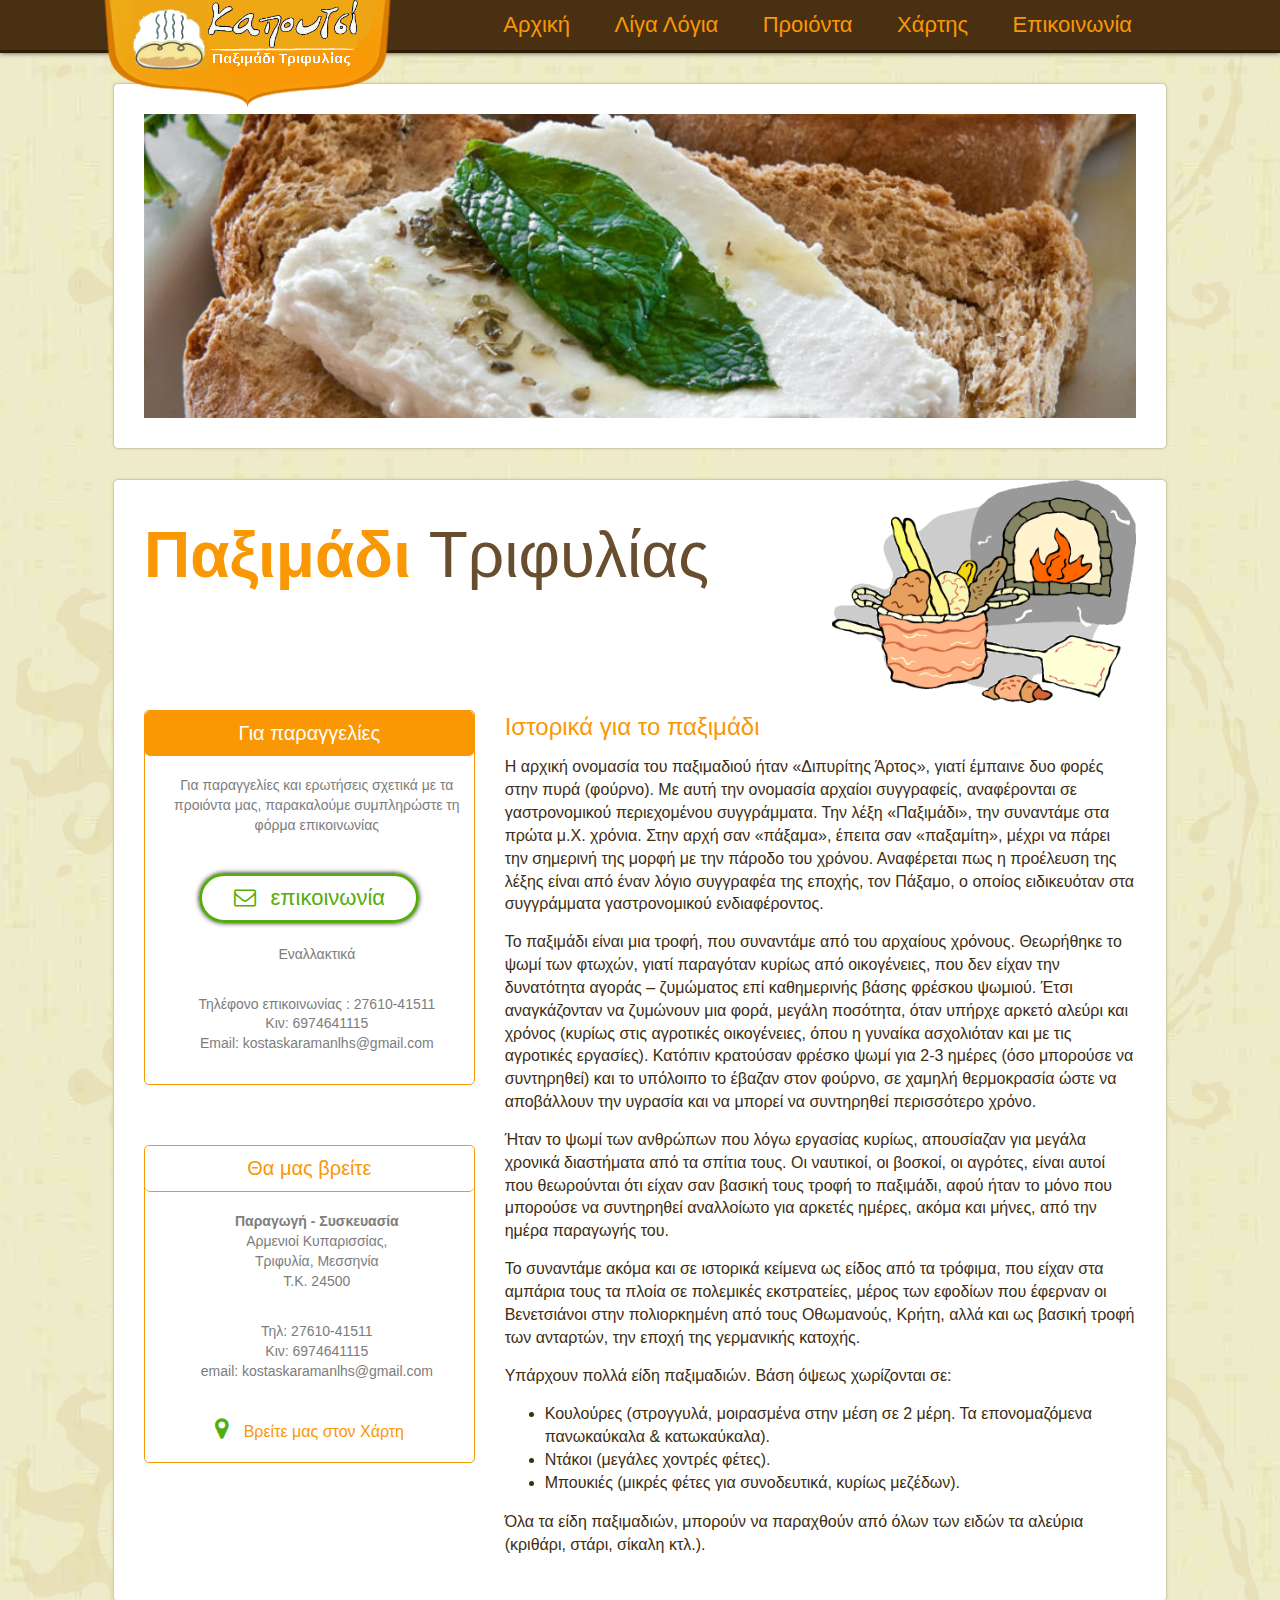
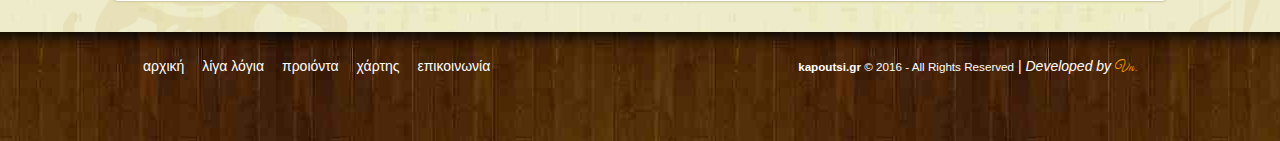
<file: public_html/index.html>
<!DOCTYPE html>
<html>
    <head>
        <title>Παξιμάδια Τριφυλίας – Καπουτσί</title>
        <meta charset="UTF-8">
        <meta http-equiv="X-UA-Compatible" content="IE=edge">
        <meta name="viewport" content="width=device-width, initial-scale=1.0">
        <link rel="stylesheet" type="text/css" href="css/style.css"/>
        <!--html5shivs--> 
    </head>
    <body>
        <header class="main-header" role="banner">
            <div class="container">
                <div class="banner">
                    <h1>Παξιμάδια Τριφυλίας – Καπουτσί</h1>
                    <a href="index.html" title="Παξιμάδια Τριφυλίας – Καπουτσί" rel="home"><img src="images/logo.png"></a>
                    <button class="menu-btn" type="button">
                        <span class="line"></span>
                    </button>
                </div>
                <nav class="main-navigation" role="navigation">
                    <h4>main navigation</h4>
                    <ul class="header-list">
                        <li class="active"><a href="index.html" title="home-page">αρχική</a></li>
                        <li><a href="about.html" title="about">λίγα λόγια</a></li>
                        <li><a href="products.html" title="products">προιόντα</a></li>
                        <li><a href="map.html" title="map">χάρτης</a></li>
                        <li><a href="contact.html" title="contact">επικοινωνία</a></li>
                    </ul>
                </nav>
            </div>
        </header>
        <div class="container">
            <section class="slider">
                <ul>
                    <li class="current"><img src="images/header/slider-image-1.jpg"></li>
                    <li><img src="images/header/slider-image-2.jpg"></li>
                    <li><img src="images/header/slider-image-3.jpg"></li>
                    <li><img src="images/header/slider-image-4.jpg"></li>
                </ul>
                
            </section>
        </div>
        <div class="container">
                <section class="main-content">
                    <header class="content-header">
                        <div class="content-title">
                            <span>Παξιμάδι </span>
                            <span>Τριφυλίας</span>
                        </div>
                        <img class="content-img" src="images/bread.png">
                    </header>
                    <div class="container">
                        <div class="wrap">
                            <div class="content">
                                <article>
                                    <h2>Ιστορικά για το παξιμάδι</h2>
                                    <p>Η αρχική ονομασία του παξιμαδιού ήταν «Διπυρίτης Άρτος», γιατί έμπαινε δυο φορές στην πυρά (φούρνο). Με αυτή την ονομασία αρχαίοι συγγραφείς, αναφέρονται σε γαστρονομικού περιεχομένου συγγράμματα.
                                        Την λέξη «Παξιμάδι», την συναντάμε στα πρώτα μ.Χ. χρόνια. Στην αρχή σαν «πάξαμα», έπειτα σαν «παξαμίτη», μέχρι να πάρει την σημερινή της μορφή με την πάροδο του χρόνου. Αναφέρεται πως η προέλευση της λέξης είναι από έναν λόγιο συγγραφέα της εποχής, τον Πάξαμο, ο οποίος ειδικευόταν στα συγγράμματα γαστρονομικού ενδιαφέροντος. </p>
                                    <p>Το παξιμάδι είναι μια τροφή, που συναντάμε από του αρχαίους χρόνους. Θεωρήθηκε το ψωμί των φτωχών, γιατί παραγόταν κυρίως από οικογένειες, που δεν είχαν την δυνατότητα αγοράς – ζυμώματος επί καθημερινής βάσης φρέσκου ψωμιού. Έτσι αναγκάζονταν να ζυμώνουν μια φορά, μεγάλη ποσότητα, όταν υπήρχε αρκετό αλεύρι και χρόνος (κυρίως στις αγροτικές οικογένειες, όπου η γυναίκα ασχολιόταν και με τις αγροτικές εργασίες). Κατόπιν κρατούσαν φρέσκο ψωμί για 2-3 ημέρες (όσο μπορούσε να συντηρηθεί) και το υπόλοιπο το έβαζαν στον φούρνο, σε χαμηλή θερμοκρασία ώστε να αποβάλλουν την υγρασία και να μπορεί να συντηρηθεί περισσότερο χρόνο.</p>
                                    <p>Ήταν το ψωμί των ανθρώπων που λόγω εργασίας κυρίως, απουσίαζαν για μεγάλα χρονικά διαστήματα από τα σπίτια τους. Οι ναυτικοί, οι βοσκοί, οι αγρότες, είναι αυτοί που θεωρούνται ότι είχαν σαν βασική τους τροφή το παξιμάδι, αφού ήταν το μόνο που μπορούσε να συντηρηθεί αναλλοίωτο για αρκετές ημέρες, ακόμα και μήνες, από την ημέρα παραγωγής του. </p>
                                    <p>Το συναντάμε ακόμα και σε ιστορικά κείμενα ως είδος από τα τρόφιμα, που είχαν στα αμπάρια τους τα πλοία σε πολεμικές εκστρατείες, μέρος των εφοδίων που έφερναν οι Βενετσιάνοι στην πολιορκημένη από τους Οθωμανούς, Κρήτη, αλλά και ως βασική τροφή των ανταρτών, την εποχή της γερμανικής κατοχής. </p>
                                    <p>Υπάρχουν πολλά είδη παξιμαδιών. Βάση όψεως χωρίζονται σε: </p>
                                    <ul class="frontlist">
                                        <li>Κουλούρες (στρογγυλά, μοιρασμένα στην μέση σε 2 μέρη. Τα επονομαζόμενα πανωκαύκαλα & κατωκαύκαλα).</li>
                                        <li>Ντάκοι (μεγάλες χοντρές φέτες). </li>
                                        <li>Μπουκιές (μικρές φέτες για συνοδευτικά, κυρίως μεζέδων). </li>
                                    </ul>
                                    <p>Όλα τα είδη παξιμαδιών, μπορούν να παραχθούν από όλων των ειδών τα αλεύρια (κριθάρι, στάρι, σίκαλη κτλ.).</p>
                                </article>
                            </div>
                            <aside class="sideber">
                                <div class="side-info fbox">
                                    <h2>Για παραγγελίες</h2>			
                                    <div class="textwidget">
                                        <p>Για παραγγελίες και ερωτήσεις σχετικά με τα προιόντα μας, παρακαλούμε συμπληρώστε τη φόρμα επικοινωνίας</p>
                                        <a class="con-but" href="contact.html"><span><i class="fa fa-envelope-o" aria-hidden="true"></i></span>επικοινωνία</a>
                                        <p>Εναλλακτικά</p>
                                        <p> Τηλέφονο επικοινωνίας : 27610-41511<br>
                                        Κιν: 6974641115<br>
                                        Email: kostaskaramanlhs@gmail.com</p>
                                    </div>
                                </div>
                                <div class="side-info white">
                                    <h2 class="find-us">Θα μας βρείτε</h2>			
                                    <div class="textwidget">
                                        <p><b>Παραγωγή - Συσκευασία</b><br>
                                            Αρμενιοί Κυπαρισσίας,<br> 
                                            Τριφυλία, Μεσσηνία<br>
                                            Τ.Κ. 24500</p>
                                        <p>Τηλ: 27610-41511<br>
                                        Κιν: 6974641115<br>
                                        email: kostaskaramanlhs@gmail.com</p>
                                        <a class="mapping" href="map.html" title="map info"><span><i class="fa fa-map-marker" aria-hidden="true"></i></span>Βρείτε μας στον Χάρτη</a>
                                    </div>
                                </div>
                            </aside> 
                        </div>
                    </div>
                </section>
        </div>
        <footer class="footer">
            <div class="container">
                <div class="footer-inner">
                    <div class="footer-navigation" role="navigation">
                        <ul>
                            <li class="active"><a href="index.html" title="home-page">αρχική</a></li>
                            <li><a href="about.html" title="about">λίγα λόγια</a></li>
                            <li><a href="products.html" title="products">προιόντα</a></li>
                            <li><a href="map.html" title="map">χάρτης</a></li>
                            <li><a href="contact.html" title="contact">επικοινωνία</a></li>
                        </ul>          
                    </div>
                    <div class="copyrights" role="contentinfo">
                        <small><b>kapoutsi.gr</b> © 2016 - All Rights Reserved</small> | <i>Developed by</i> <a href="#" target="_blank" title="developer"><span>Vn.</span></a>
                    </div>
                </div>
            </div>
        </footer>
    <script src="https://ajax.googleapis.com/ajax/libs/jquery/1.12.4/jquery.min.js"></script>
    <script>window.jQuery || document.write('<script src="bower_components/jquery/dist/jquery.js"><\/script>');</script>
    <script src="js/main.min.js"></script>
    </body>
</html>
</file>
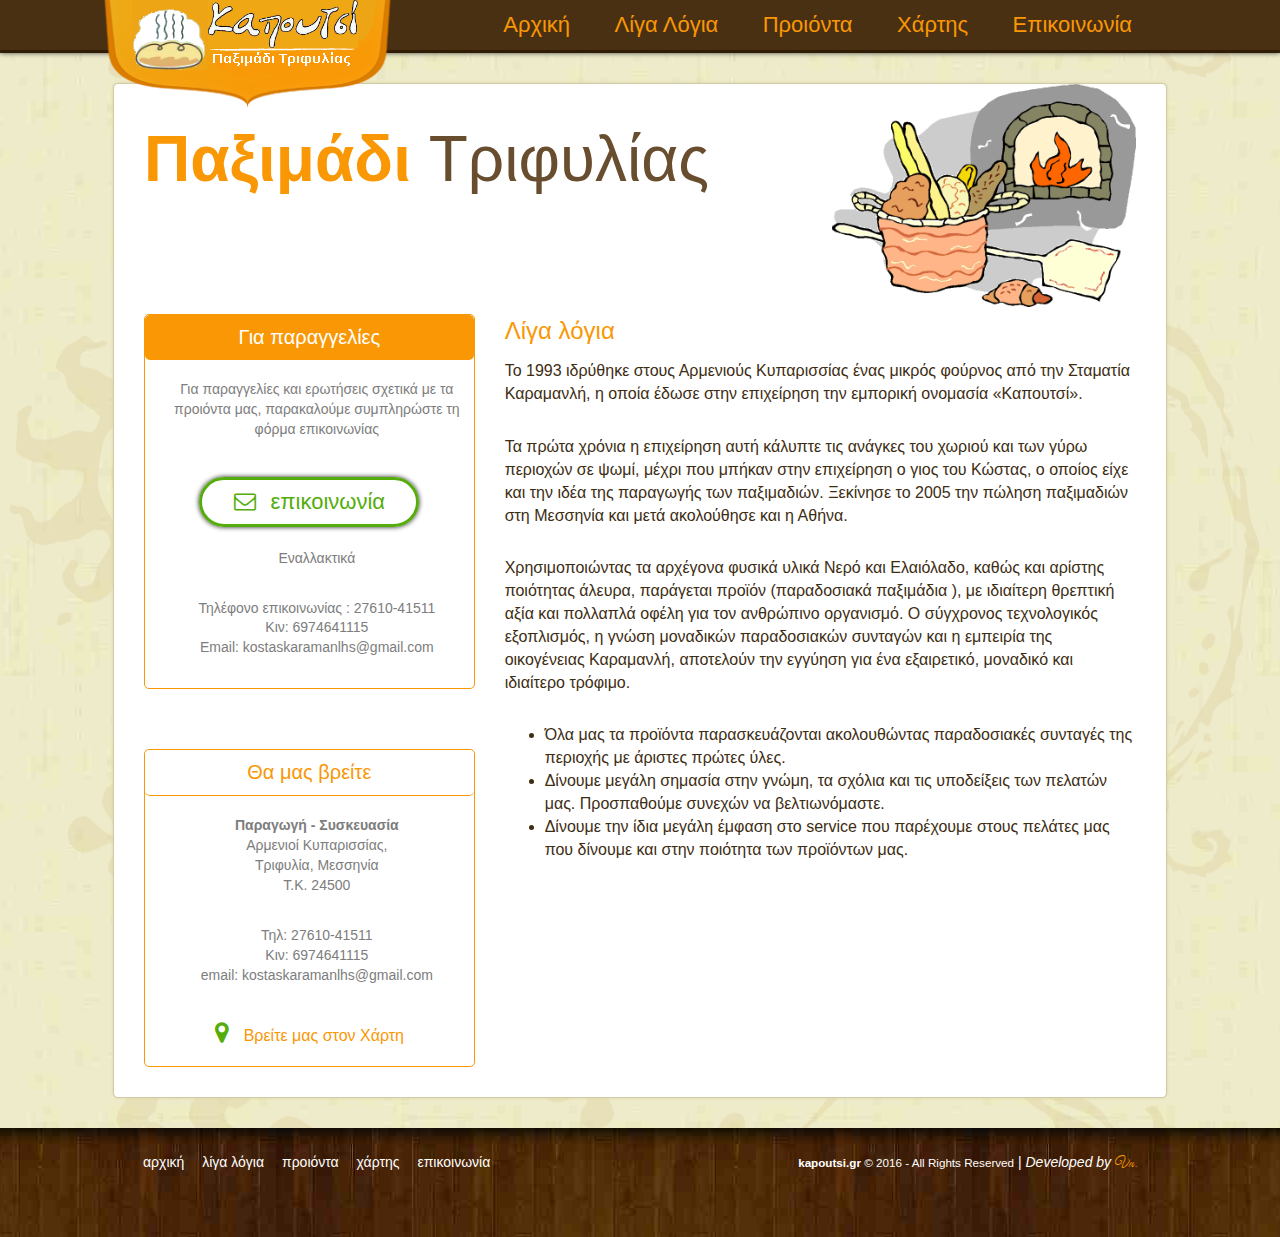
<file: public_html/about.html>
<!DOCTYPE html>
<html>
    <head>
        <title>Λίγα λόγια | Παξιμάδια Τριφυλίας – Καπουτσί</title>
        <meta charset="UTF-8">
        <meta http-equiv="X-UA-Compatible" content="IE=edge">
        <meta name="viewport" content="width=device-width, initial-scale=1.0">
        <link rel="stylesheet" type="text/css" href="css/style.css"/>
        <!--html5shivs--> 
    </head>
    <body>
        <header class="main-header" role="banner">
            <div class="container">
                <div class="banner">
                    <h1>Παξιμάδια Τριφυλίας – Καπουτσί</h1>
                    <a href="index.html" title="Παξιμάδια Τριφυλίας – Καπουτσί" rel="home"><img src="images/logo.png"></a>
                    <button class="menu-btn" type="button">
                        <span class="line"></span>
                    </button>
                </div>
                <nav class="main-navigation" role="navigation">
                    <h4>main navigation</h4>
                    <ul class="header-list">
                        <li class="active"><a href="index.html" title="home-page">αρχική</a></li>
                        <li><a href="about.html" title="about">λίγα λόγια</a></li>
                        <li><a href="products.html" title="products">προιόντα</a></li>
                        <li><a href="map.html" title="map">χάρτης</a></li>
                        <li><a href="contact.html" title="contact">επικοινωνία</a></li>
                    </ul>
                </nav>
            </div>
        </header>
        
        <div class="container">
                <section class="main-content">
                    <header class="content-header">
                        <div class="content-title">
                            <span>Παξιμάδι </span>
                            <span>Τριφυλίας</span>
                        </div>
                        <img class="content-img" src="images/bread.png">
                    </header>
                    <div class="container">
                        <div class="wrap">
                            <div class="content">
                                <article class="about">
                                    <h2>Λίγα λόγια</h2>
                                    <p>Το 1993 ιδρύθηκε στους Αρμενιούς Κυπαρισσίας ένας μικρός φούρνος από την Σταματία Καραμανλή, η οποία έδωσε στην επιχείρηση την εμπορική ονομασία «Καπουτσί».</p>
                                    <p>Τα πρώτα χρόνια η επιχείρηση αυτή κάλυπτε τις ανάγκες του χωριού και των γύρω περιοχών σε ψωμί, μέχρι που μπήκαν στην επιχείρηση ο γιος του Κώστας, ο οποίος είχε και την ιδέα της παραγωγής των παξιμαδιών. Ξεκίνησε το 2005 την πώληση παξιμαδιών στη Μεσσηνία και μετά ακολούθησε και η Αθήνα.</p>
                                    <p>Χρησιμοποιώντας τα αρχέγονα φυσικά υλικά Νερό και Ελαιόλαδο, καθώς και αρίστης ποιότητας άλευρα, παράγεται προϊόν (παραδοσιακά παξιμάδια ), με ιδιαίτερη θρεπτική αξία και πολλαπλά οφέλη για τον ανθρώπινο οργανισμό. Ο σύγχρονος τεχνολογικός εξοπλισμός, η γνώση μοναδικών παραδοσιακών συνταγών και η εμπειρία της οικογένειας Καραμανλή, αποτελούν την εγγύηση για ένα εξαιρετικό, μοναδικό και ιδιαίτερο τρόφιμο.</p>
                                    <ul class="frontlist">
                                        <li>Όλα μας τα προϊόντα παρασκευάζονται ακολουθώντας παραδοσιακές συνταγές της περιοχής με άριστες πρώτες ύλες.</li>
                                        <li>Δίνουμε μεγάλη σημασία στην γνώμη, τα σχόλια και τις υποδείξεις των πελατών μας. Προσπαθούμε συνεχών να βελτιωνόμαστε.</li>
                                        <li>Δίνουμε την ίδια μεγάλη έμφαση στο service που παρέχουμε στους πελάτες μας που δίνουμε και στην ποιότητα των προϊόντων μας.</li>
                                    </ul>
                                </article>
                            </div>
                            <aside class="sideber">
                                <div class="side-info fbox">
                                    <h2>Για παραγγελίες</h2>			
                                    <div class="textwidget">
                                        <p>Για παραγγελίες και ερωτήσεις σχετικά με τα προιόντα μας, παρακαλούμε συμπληρώστε τη φόρμα επικοινωνίας</p>
                                        <a class="con-but" href="contact.html"><span><i class="fa fa-envelope-o" aria-hidden="true"></i></span>επικοινωνία</a>
                                        <p>Εναλλακτικά</p>
                                        <p> Τηλέφονο επικοινωνίας : 27610-41511<br>
                                        Κιν: 6974641115<br>
                                        Email: kostaskaramanlhs@gmail.com</p>
                                    </div>
                                </div>
                                <div class="side-info white">
                                    <h2 class="find-us">Θα μας βρείτε</h2>			
                                    <div class="textwidget">
                                        <p><b>Παραγωγή - Συσκευασία</b><br>
                                            Αρμενιοί Κυπαρισσίας,<br> 
                                            Τριφυλία, Μεσσηνία<br>
                                            Τ.Κ. 24500</p>
                                        <p>Τηλ: 27610-41511<br>
                                        Κιν: 6974641115<br>
                                        email: kostaskaramanlhs@gmail.com</p>
                                        <a class="mapping" href="map.html" title="map info"><span><i class="fa fa-map-marker" aria-hidden="true"></i></span>Βρείτε μας στον Χάρτη</a>
                                    </div>
                                </div>
                            </aside> 
                        </div>
                    </div>
                </section>
        </div>
        <footer class="footer">
            <div class="container">
                <div class="footer-inner">
                    <div class="footer-navigation" role="navigation">
                        <ul>
                            <li class="active"><a href="index.html" title="home-page">αρχική</a></li>
                            <li><a href="about.html" title="about">λίγα λόγια</a></li>
                            <li><a href="products.html" title="products">προιόντα</a></li>
                            <li><a href="map.html" title="map">χάρτης</a></li>
                            <li><a href="contact.html" title="contact">επικοινωνία</a></li>
                        </ul>          
                    </div>
                    <div class="copyrights" role="contentinfo">
                        <small><b>kapoutsi.gr</b> © 2016 - All Rights Reserved</small> | <i>Developed by</i> <a href="#" target="_blank" title="developer"><span>Vn.</span></a>
                    </div>
                </div>
            </div>
        </footer>
    <script src="https://ajax.googleapis.com/ajax/libs/jquery/1.12.4/jquery.min.js"></script>
    <script>window.jQuery || document.write('<script src="bower_components/jquery/dist/jquery.js"><\/script>');</script>
    <script src="js/main.min.js"></script>
    </body>
</html>
</file>
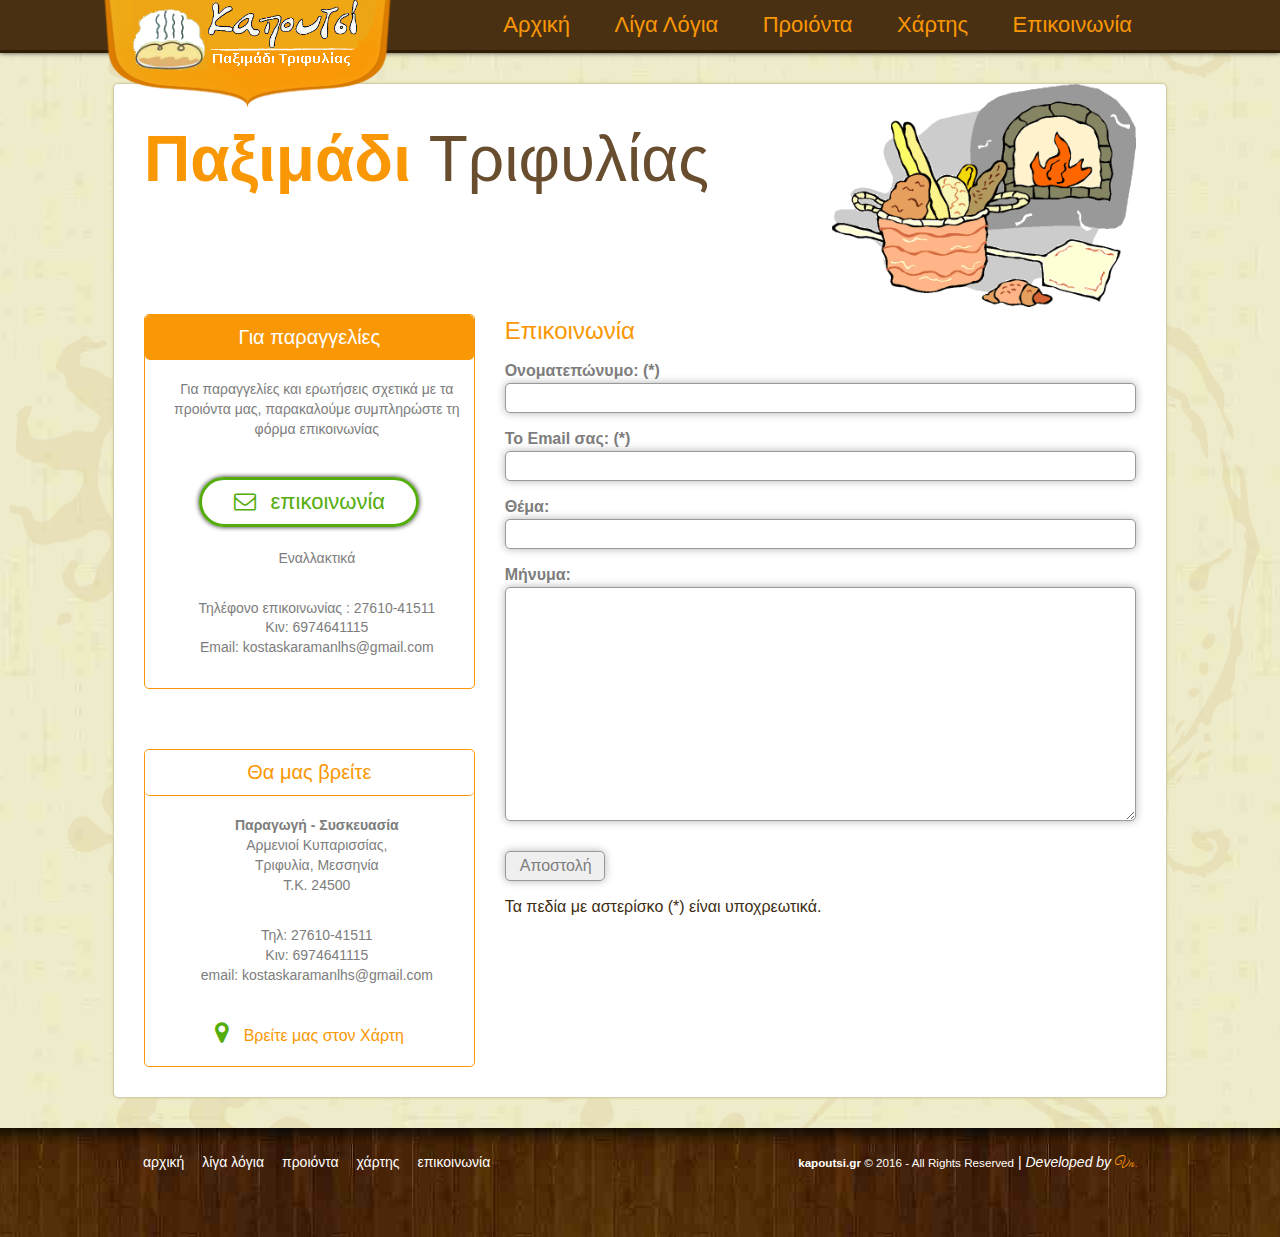
<file: public_html/contact.html>
<!DOCTYPE html>
<html>
    <head>
        <title>Επικοινωνία | Παξιμάδια Τριφυλίας – Καπουτσί</title>
        <meta charset="UTF-8">
        <meta http-equiv="X-UA-Compatible" content="IE=edge">
        <meta name="viewport" content="width=device-width, initial-scale=1.0">
        <link rel="stylesheet" type="text/css" href="css/style.css"/>
        <!--html5shivs--> 
    </head>
    <body>
        <header class="main-header" role="banner">
            <div class="container">
                <div class="banner">
                    <h1>Παξιμάδια Τριφυλίας – Καπουτσί</h1>
                    <a href="index.html" title="Παξιμάδια Τριφυλίας – Καπουτσί" rel="home"><img src="images/logo.png"></a>
                    <button class="menu-btn" type="button">
                        <span class="line"></span>
                    </button>
                </div>
                <nav class="main-navigation" role="navigation">
                    <h4>main navigation</h4>
                    <ul class="header-list">
                        <li class="active"><a href="index.html" title="home-page">αρχική</a></li>
                        <li><a href="about.html" title="about">λίγα λόγια</a></li>
                        <li><a href="products.html" title="products">προιόντα</a></li>
                        <li><a href="map.html" title="map">χάρτης</a></li>
                        <li><a href="contact.html" title="contact">επικοινωνία</a></li>
                    </ul>
                </nav>
            </div>
        </header>
        <div class="container">
                <section class="main-content">
                    <header class="content-header">
                        <div class="content-title">
                            <span>Παξιμάδι </span>
                            <span>Τριφυλίας</span>
                        </div>
                        <img class="content-img" src="images/bread.png">
                    </header>
                    <div class="container">
                        <div class="wrap">
                            <div class="content">
                                <article>
                                    <h2>Επικοινωνία</h2>
                                    <form>
                                        <p class="conform">Ονοματεπώνυμο: (*)<br>
                                            <span><input name="your-name" value="" size="40" type="text"></span> 
                                        </p>
                                        <p class="conform">Το Email σας: (*)<br>
                                            <span><input name="your-email" value="" size="40" type="email"></span> 
                                        </p>
                                        <p class="conform">Θέμα:<br>
                                            <span><input name="your-subject" value="" size="40" type="text"></span> 
                                        </p>
                                        <p class="conform">Μήνυμα:<br>
                                            <span><textarea name="your-message" cols="40" rows="10"></textarea></span> 
                                        </p>
                                        <p class="subbut"><input value="Αποστολή" type="submit"></p>
                                    </form>
                                    <p>Τα πεδία με αστερίσκο (*) είναι υποχρεωτικά.</p>
                                </article>
                            </div>
                            <aside class="sideber">
                                <div class="side-info fbox">
                                    <h2>Για παραγγελίες</h2>			
                                    <div class="textwidget">
                                        <p>Για παραγγελίες και ερωτήσεις σχετικά με τα προιόντα μας, παρακαλούμε συμπληρώστε τη φόρμα επικοινωνίας</p>
                                        <a class="con-but" href="contact.html"><span><i class="fa fa-envelope-o" aria-hidden="true"></i></span>επικοινωνία</a>
                                        <p>Εναλλακτικά</p>
                                        <p> Τηλέφονο επικοινωνίας : 27610-41511<br>
                                        Κιν: 6974641115<br>
                                        Email: kostaskaramanlhs@gmail.com</p>
                                    </div>
                                </div>
                                <div class="side-info white">
                                    <h2 class="find-us">Θα μας βρείτε</h2>			
                                    <div class="textwidget">
                                        <p><b>Παραγωγή - Συσκευασία</b><br>
                                            Αρμενιοί Κυπαρισσίας,<br> 
                                            Τριφυλία, Μεσσηνία<br>
                                            Τ.Κ. 24500</p>
                                        <p>Τηλ: 27610-41511<br>
                                        Κιν: 6974641115<br>
                                        email: kostaskaramanlhs@gmail.com</p>
                                        <a class="mapping" href="map.html" title="map info"><span><i class="fa fa-map-marker" aria-hidden="true"></i></span>Βρείτε μας στον Χάρτη</a>
                                    </div>
                                </div>
                            </aside> 
                        </div>
                    </div>
                </section>
        </div>
        <footer class="footer">
            <div class="container">
                <div class="footer-inner">
                    <div class="footer-navigation" role="navigation">
                        <ul>
                            <li class="active"><a href="index.html" title="home-page">αρχική</a></li>
                            <li><a href="about.html" title="about">λίγα λόγια</a></li>
                            <li><a href="products.html" title="products">προιόντα</a></li>
                            <li><a href="map.html" title="map">χάρτης</a></li>
                            <li><a href="contact.html" title="contact">επικοινωνία</a></li>
                        </ul>          
                    </div>
                    <div class="copyrights" role="contentinfo">
                        <small><b>kapoutsi.gr</b> © 2016 - All Rights Reserved</small> | <i>Developed by</i> <a href="#" target="_blank" title="developer"><span>Vn.</span></a>
                    </div>
                </div>
            </div>
        </footer>
    <script src="https://ajax.googleapis.com/ajax/libs/jquery/1.12.4/jquery.min.js"></script>
    <script>window.jQuery || document.write('<script src="bower_components/jquery/dist/jquery.js"><\/script>');</script>
    <script src="js/main.min.js"></script>
    </body>
</html>
</file>
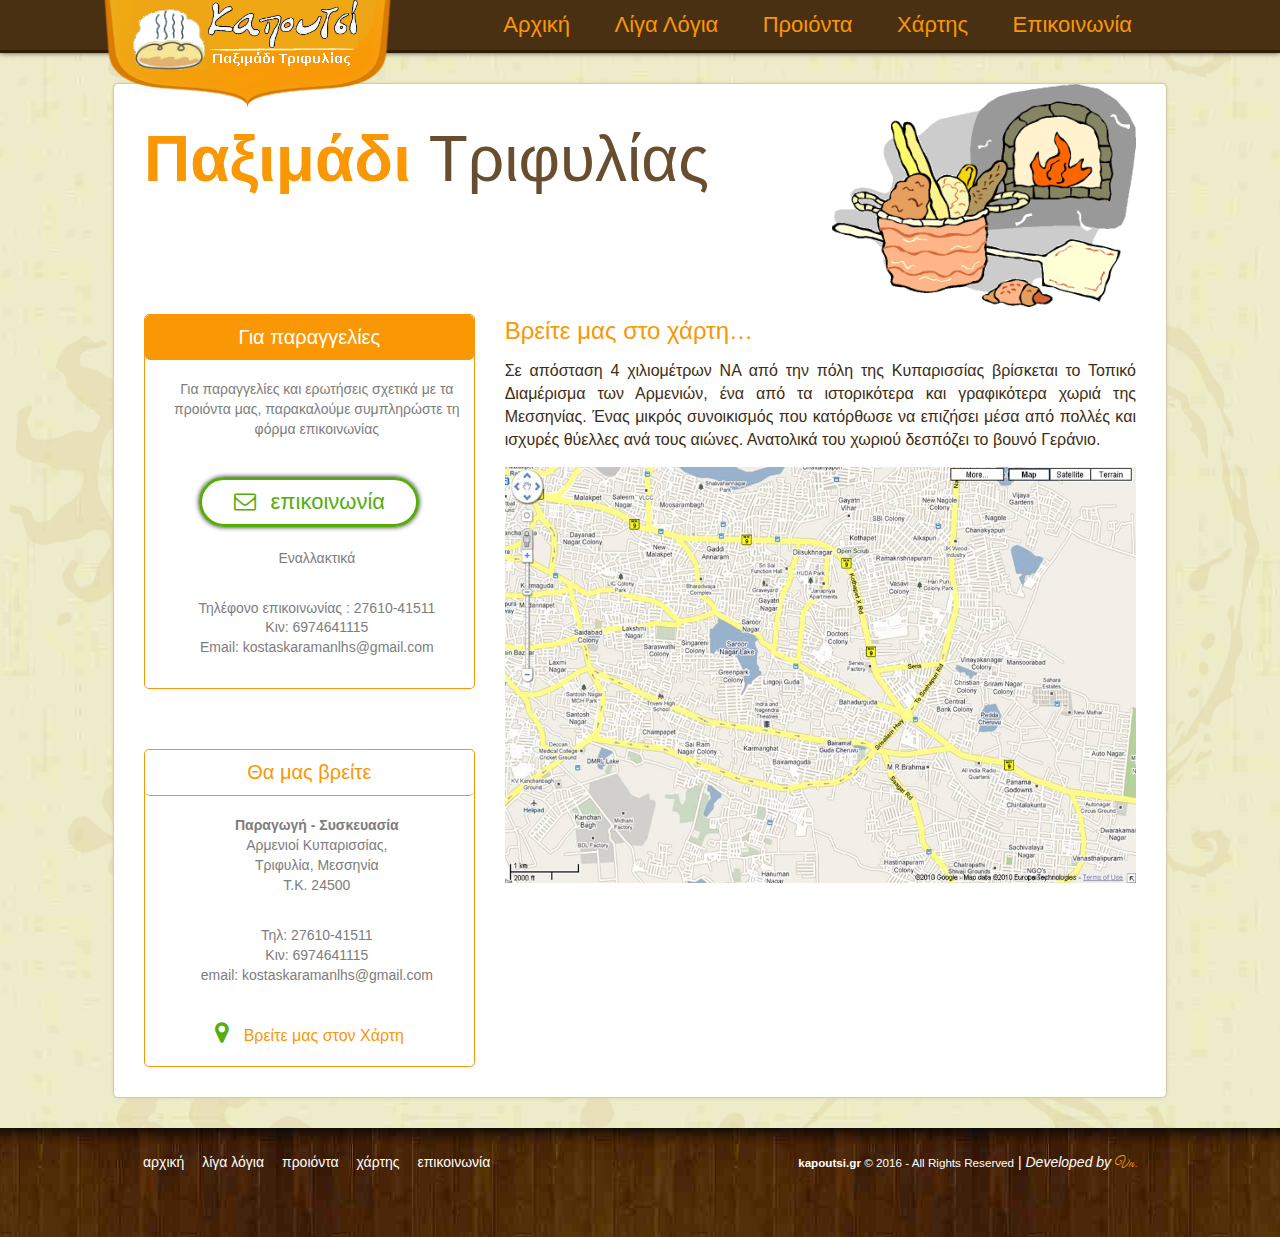
<file: public_html/map.html>
<!DOCTYPE html>
<html>
    <head>
        <title>Βρείτε μας στο χάρτη… | Παξιμάδια Τριφυλίας – Καπουτσί</title>
        <meta charset="UTF-8">
        <meta http-equiv="X-UA-Compatible" content="IE=edge">
        <meta name="viewport" content="width=device-width, initial-scale=1.0">
        <link rel="stylesheet" type="text/css" href="css/style.css"/>
        <!--html5shivs--> 
    </head>
    <body>
        <header class="main-header" role="banner">
            <div class="container">
                <div class="banner">
                    <h1>Παξιμάδια Τριφυλίας – Καπουτσί</h1>
                    <a href="index.html" title="Παξιμάδια Τριφυλίας – Καπουτσί" rel="home"><img src="images/logo.png"></a>
                    <button class="menu-btn" type="button">
                        <span class="line"></span>
                    </button>
                </div>
                <nav class="main-navigation" role="navigation">
                    <h4>main navigation</h4>
                    <ul class="header-list">
                        <li class="active"><a href="index.html" title="home-page">αρχική</a></li>
                        <li><a href="about.html" title="about">λίγα λόγια</a></li>
                        <li><a href="products.html" title="products">προιόντα</a></li>
                        <li><a href="map.html" title="map">χάρτης</a></li>
                        <li><a href="contact.html" title="contact">επικοινωνία</a></li>
                    </ul>
                </nav>
            </div>
        </header>
        <div class="container">
                <section class="main-content">
                    <header class="content-header">
                        <div class="content-title">
                            <span>Παξιμάδι </span>
                            <span>Τριφυλίας</span>
                        </div>
                        <img class="content-img" src="images/bread.png">
                    </header>
                    <div class="container">
                        <div class="wrap">
                            <div class="content">
                                <article class="map">
                                    <h2>Βρείτε μας στο χάρτη…</h2>
                                    <p>Σε απόσταση 4 χιλιομέτρων ΝΑ από την πόλη της Κυπαρισσίας βρίσκεται το Τοπικό Διαμέρισμα των Αρμενιών, ένα από τα ιστορικότερα και γραφικότερα χωριά της Μεσσηνίας. Ένας μικρός συνοικισμός που κατόρθωσε να επιζήσει μέσα από πολλές και ισχυρές θύελλες ανά τους αιώνες. Ανατολικά του χωριού δεσπόζει το βουνό Γεράνιο.</p>
                                    <img src="images/map.jpeg">
                                </article>
                            </div>
                            <aside class="sideber">
                                <div class="side-info fbox">
                                    <h2>Για παραγγελίες</h2>			
                                    <div class="textwidget">
                                        <p>Για παραγγελίες και ερωτήσεις σχετικά με τα προιόντα μας, παρακαλούμε συμπληρώστε τη φόρμα επικοινωνίας</p>
                                        <a class="con-but" href="contact.html"><span><i class="fa fa-envelope-o" aria-hidden="true"></i></span>επικοινωνία</a>
                                        <p>Εναλλακτικά</p>
                                        <p> Τηλέφονο επικοινωνίας : 27610-41511<br>
                                        Κιν: 6974641115<br>
                                        Email: kostaskaramanlhs@gmail.com</p>
                                    </div>
                                </div>
                                <div class="side-info white">
                                    <h2 class="find-us">Θα μας βρείτε</h2>			
                                    <div class="textwidget">
                                        <p><b>Παραγωγή - Συσκευασία</b><br>
                                            Αρμενιοί Κυπαρισσίας,<br> 
                                            Τριφυλία, Μεσσηνία<br>
                                            Τ.Κ. 24500</p>
                                        <p>Τηλ: 27610-41511<br>
                                        Κιν: 6974641115<br>
                                        email: kostaskaramanlhs@gmail.com</p>
                                        <a class="mapping" href="map.html" title="map info"><span><i class="fa fa-map-marker" aria-hidden="true"></i></span>Βρείτε μας στον Χάρτη</a>
                                    </div>
                                </div>
                            </aside> 
                        </div>
                    </div>
                </section>
        </div>
        <footer class="footer">
            <div class="container">
                <div class="footer-inner">
                    <div class="footer-navigation" role="navigation">
                        <ul>
                            <li class="active"><a href="index.html" title="home-page">αρχική</a></li>
                            <li><a href="about.html" title="about">λίγα λόγια</a></li>
                            <li><a href="products.html" title="products">προιόντα</a></li>
                            <li><a href="map.html" title="map">χάρτης</a></li>
                            <li><a href="contact.html" title="contact">επικοινωνία</a></li>
                        </ul>          
                    </div>
                    <div class="copyrights" role="contentinfo">
                        <small><b>kapoutsi.gr</b> © 2016 - All Rights Reserved</small> | <i>Developed by</i> <a href="#" target="_blank" title="developer"><span>Vn.</span></a>
                    </div>
                </div>
            </div>
        </footer>
    <script src="https://ajax.googleapis.com/ajax/libs/jquery/1.12.4/jquery.min.js"></script>
    <script>window.jQuery || document.write('<script src="bower_components/jquery/dist/jquery.js"><\/script>');</script>
    <script src="js/main.min.js"></script>
    </body>
</html>
</file>
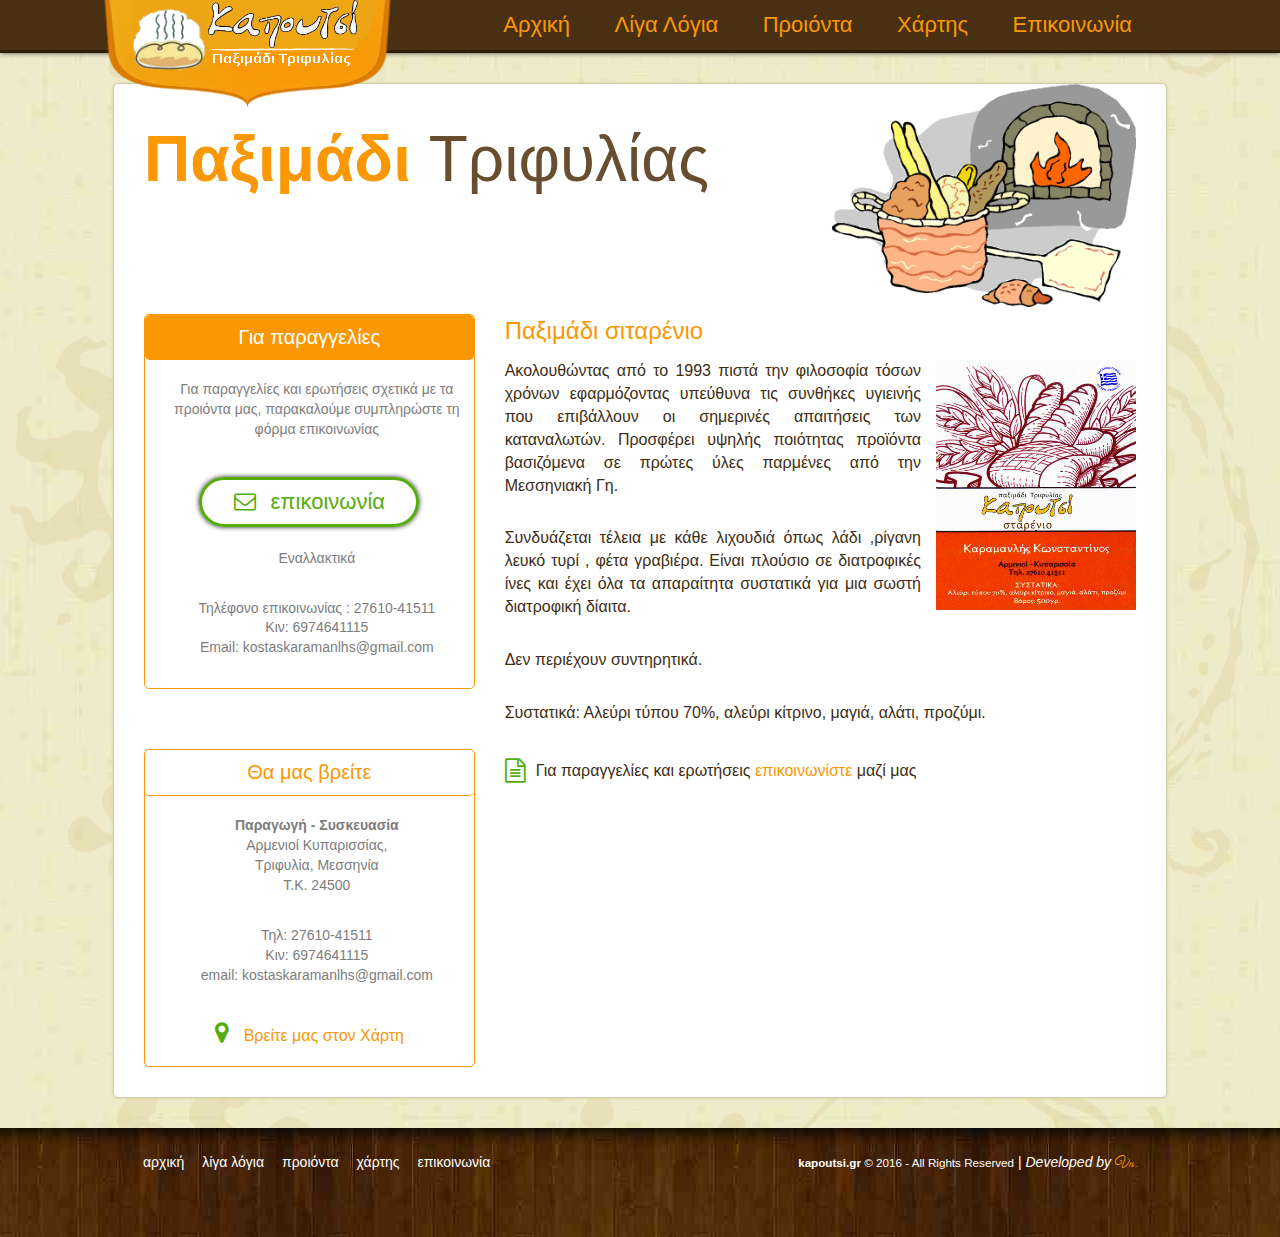
<file: public_html/product-single.html>
<!DOCTYPE html>
<html>
    <head>
        <title>Προιόντα | Παξιμάδια Τριφυλίας – Καπουτσί</title>
        <meta charset="UTF-8">
        <meta http-equiv="X-UA-Compatible" content="IE=edge">
        <meta name="viewport" content="width=device-width, initial-scale=1.0">
        <link rel="stylesheet" type="text/css" href="css/style.css"/>
        <!--html5shivs--> 
    </head>
    <body>
        <header class="main-header" role="banner">
            <div class="container">
                <div class="banner">
                    <h1>Παξιμάδια Τριφυλίας – Καπουτσί</h1>
                    <a href="index.html" title="Παξιμάδια Τριφυλίας – Καπουτσί" rel="home"><img src="images/logo.png"></a>
                    <button class="menu-btn" type="button">
                        <span class="line"></span>
                    </button>
                </div>
                <nav class="main-navigation" role="navigation">
                    <h4>main navigation</h4>
                    <ul class="header-list">
                        <li class="active"><a href="index.html" title="home-page">αρχική</a></li>
                        <li><a href="about.html" title="about">λίγα λόγια</a></li>
                        <li><a href="products.html" title="products">προιόντα</a></li>
                        <li><a href="map.html" title="map">χάρτης</a></li>
                        <li><a href="contact.html" title="contact">επικοινωνία</a></li>
                    </ul>
                </nav>
            </div>
        </header>
        <div class="container">
                <section class="main-content">
                    <header class="content-header">
                        <div class="content-title">
                            <span>Παξιμάδι </span>
                            <span>Τριφυλίας</span>
                        </div>
                        <img class="content-img" src="images/bread.png">
                    </header>
                    <div class="container">
                        <div class="wrap">
                            <div class="content">
                                <article>
                                    <header>
                                        <h2>Παξιμάδι σιταρένιο</h2>
                                    </header>
                                    <div class="single">
                                        <img src="images/product/starenio-main.jpg">
                                        <p>Ακολουθώντας από το 1993 πιστά την φιλοσοφία τόσων χρόνων εφαρμόζοντας υπεύθυνα τις συνθήκες υγιεινής που επιβάλλουν οι σημερινές απαιτήσεις των καταναλωτών. Προσφέρει υψηλής ποιότητας προϊόντα βασιζόμενα σε πρώτες ύλες παρμένες από την Μεσσηνιακή Γη.</p>
                                        <p>Συνδυάζεται τέλεια με κάθε λιχουδιά όπως λάδι ,ρίγανη λευκό τυρί , φέτα γραβιέρα. Είναι πλούσιο σε διατροφικές ίνες και έχει όλα τα απαραίτητα συστατικά για μια σωστή διατροφική δίαιτα.</p>
                                        <p>Δεν περιέχουν συντηρητικά.</p>
                                        <p>Συστατικά: Αλεύρι τύπου 70%, αλεύρι κίτρινο, μαγιά, αλάτι, προζύμι.</p>
                                    </div>                                 
                                    <footer class="single-pro"><span><i class="fa fa-file-text-o" aria-hidden="true"></i></span><p>Για παραγγελίες και ερωτήσεις <a href="contact.html">επικοινωνίστε </a> μαζί μας</p></footer>
                                </article>
                            </div>
                            <aside class="sideber">
                                <div class="side-info fbox">
                                    <h2>Για παραγγελίες</h2>			
                                    <div class="textwidget">
                                        <p>Για παραγγελίες και ερωτήσεις σχετικά με τα προιόντα μας, παρακαλούμε συμπληρώστε τη φόρμα επικοινωνίας</p>
                                        <a class="con-but" href="contact.html"><span><i class="fa fa-envelope-o" aria-hidden="true"></i></span>επικοινωνία</a>
                                        <p>Εναλλακτικά</p>
                                        <p> Τηλέφονο επικοινωνίας : 27610-41511<br>
                                        Κιν: 6974641115<br>
                                        Email: kostaskaramanlhs@gmail.com</p>
                                    </div>
                                </div>
                                <div class="side-info white">
                                    <h2 class="find-us">Θα μας βρείτε</h2>			
                                    <div class="textwidget">
                                        <p><b>Παραγωγή - Συσκευασία</b><br>
                                            Αρμενιοί Κυπαρισσίας,<br> 
                                            Τριφυλία, Μεσσηνία<br>
                                            Τ.Κ. 24500</p>
                                        <p>Τηλ: 27610-41511<br>
                                        Κιν: 6974641115<br>
                                        email: kostaskaramanlhs@gmail.com</p>
                                        <a class="mapping" href="map.html" title="map info"><span><i class="fa fa-map-marker" aria-hidden="true"></i></span>Βρείτε μας στον Χάρτη</a>
                                    </div>
                                </div>
                            </aside> 
                        </div>
                    </div>
                </section>
        </div>
        <footer class="footer">
            <div class="container">
                <div class="footer-inner">
                    <div class="footer-navigation" role="navigation">
                        <ul>
                            <li class="active"><a href="index.html" title="home-page">αρχική</a></li>
                            <li><a href="about.html" title="about">λίγα λόγια</a></li>
                            <li><a href="products.html" title="products">προιόντα</a></li>
                            <li><a href="map.html" title="map">χάρτης</a></li>
                            <li><a href="contact.html" title="contact">επικοινωνία</a></li>
                        </ul>          
                    </div>
                    <div class="copyrights" role="contentinfo">
                        <small><b>kapoutsi.gr</b> © 2016 - All Rights Reserved</small> | <i>Developed by</i> <a href="#" target="_blank" title="developer"><span>Vn.</span></a>
                    </div>
                </div>
            </div>
        </footer>
    <script src="https://ajax.googleapis.com/ajax/libs/jquery/1.12.4/jquery.min.js"></script>
    <script>window.jQuery || document.write('<script src="bower_components/jquery/dist/jquery.js"><\/script>');</script>
    <script src="js/main.min.js"></script>
    </body>
</html>
</file>
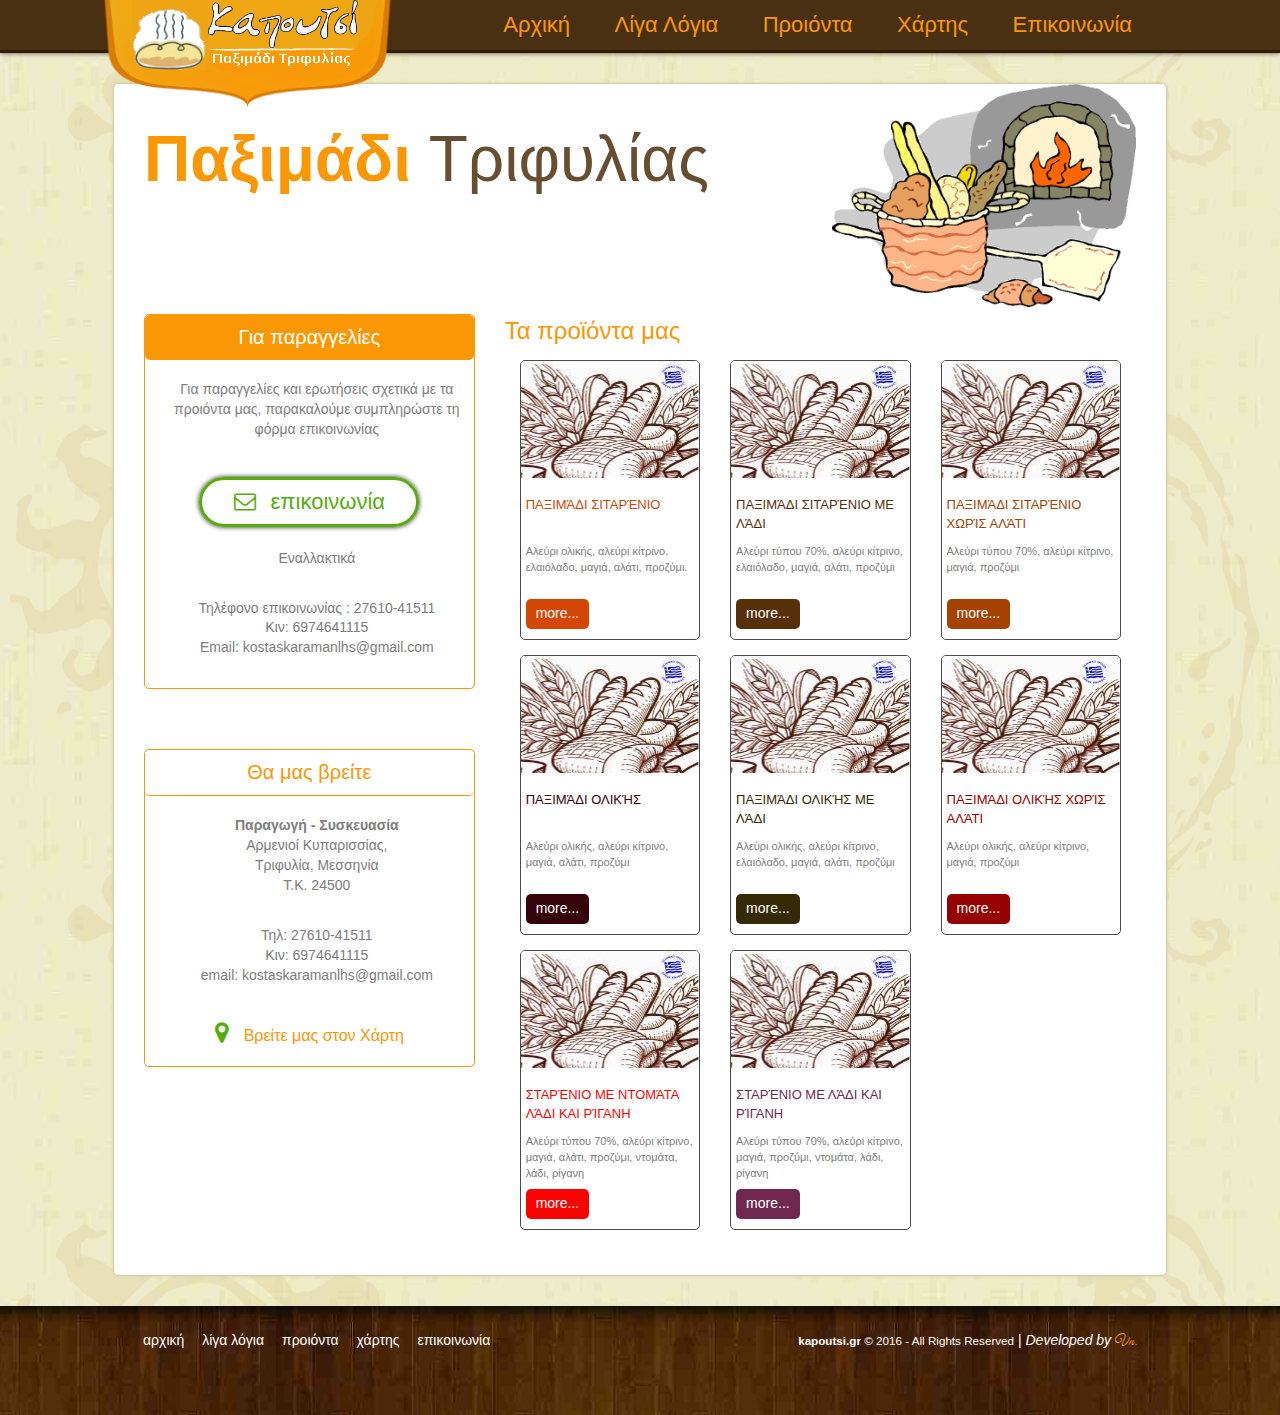
<file: public_html/products.html>
<!DOCTYPE html>
<html>
    <head>
        <title>Προιόντα | Παξιμάδια Τριφυλίας – Καπουτσί</title>
        <meta charset="UTF-8">
        <meta http-equiv="X-UA-Compatible" content="IE=edge">
        <meta name="viewport" content="width=device-width, initial-scale=1.0">
        <link rel="stylesheet" type="text/css" href="css/style.css"/>
        <!--html5shivs--> 
    </head>
    <body>
        <header class="main-header" role="banner">
            <div class="container">
                <div class="banner">
                    <h1>Παξιμάδια Τριφυλίας – Καπουτσί</h1>
                    <a href="index.html" title="Παξιμάδια Τριφυλίας – Καπουτσί" rel="home"><img src="images/logo.png"></a>
                    <button class="menu-btn" type="button">
                        <span class="line"></span>
                    </button>
                </div>
                <nav class="main-navigation" role="navigation">
                    <h4>main navigation</h4>
                    <ul class="header-list">
                        <li class="active"><a href="index.html" title="home-page">αρχική</a></li>
                        <li><a href="about.html" title="about">λίγα λόγια</a></li>
                        <li><a href="products.html" title="products">προιόντα</a></li>
                        <li><a href="map.html" title="map">χάρτης</a></li>
                        <li><a href="contact.html" title="contact">επικοινωνία</a></li>
                    </ul>
                </nav>
            </div>
        </header>
        <div class="container">
                <section class="main-content">
                    <header class="content-header">
                        <div class="content-title">
                            <span>Παξιμάδι </span>
                            <span>Τριφυλίας</span>
                        </div>
                        <img class="content-img" src="images/bread.png">
                    </header>
                    <div class="container">
                        <div class="wrap">
                            <div class="content">
                                <article>
                                    <h2>Τα προϊόντα μας</h2>
                                    <div class="wrap">
                                        <div class="product-box">
                                            <div class="product-wrap">
                                                <div class="pro-img"></div>
                                                <div class="pro-info">
                                                    <h3>Παξιμάδι σιταρένιο</h3>
                                                    <p>Αλεύρι ολικής, αλεύρι κίτρινο, ελαιόλαδο, μαγιά, αλάτι, προζύμι.</p>
                                                    <a class="more" href="product-single.html" title="single product">more...</a>
                                                </div>
                                            </div>
                                        </div>
                                        <div class="product-box">
                                            <div class="product-wrap">
                                                <div class="pro-img"></div>
                                                <div class="pro-info">
                                                    <h3>Παξιμάδι σιταρένιο με λάδι</h3>
                                                    <p>Αλεύρι τύπου 70%, αλεύρι κίτρινο, ελαιόλαδο, μαγιά, αλάτι, προζύμι</p>
                                                    <a class="more" href="product-single.html" title="single product">more...</a>
                                                </div>
                                            </div>
                                        </div>
                                        <div class="product-box">
                                            <div class="product-wrap">
                                                <div class="pro-img"></div>
                                                <div class="pro-info">
                                                    <h3>Παξιμάδι σιταρένιο χωρίς αλάτι</h3>
                                                    <p>Αλεύρι τύπου 70%, αλεύρι κίτρινο, μαγιά, προζύμι</p>
                                                    <a class="more" href="product-single.html" title="single product">more...</a>
                                                </div>
                                            </div>
                                        </div>
                                        <div class="product-box">
                                            <div class="product-wrap">
                                                <div class="pro-img"></div>
                                                <div class="pro-info">
                                                    <h3>Παξιμάδι ολικής</h3>
                                                    <p>Αλεύρι ολικής, αλεύρι κίτρινο, μαγιά, αλάτι, προζύμι</p>
                                                    <a class="more" href="product-single.html" title="single product">more...</a>
                                                </div>
                                            </div>
                                        </div>
                                        <div class="product-box">
                                            <div class="product-wrap">
                                                <div class="pro-img"></div>
                                                <div class="pro-info">
                                                    <h3>Παξιμάδι ολικής με λάδι</h3>
                                                    <p>Αλεύρι ολικής, αλεύρι κίτρινο, ελαιόλαδο, μαγιά, αλάτι, προζύμι</p>
                                                    <a class="more" href="product-single.html" title="single product">more...</a>
                                                </div>
                                            </div>
                                        </div>
                                        <div class="product-box">
                                            <div class="product-wrap">
                                                <div class="pro-img"></div>
                                                <div class="pro-info">
                                                    <h3>Παξιμάδι ολικής χωρίς αλάτι</h3>
                                                    <p>Αλεύρι ολικής, αλεύρι κίτρινο, μαγιά, προζύμι</p>
                                                    <a class="more" href="product-single.html" title="single product">more...</a>
                                                </div>
                                            </div>
                                        </div>
                                        <div class="product-box">
                                            <div class="product-wrap">
                                                <div class="pro-img"></div>
                                                <div class="pro-info">
                                                    <h3>Σταρένιο με ντομάτα λάδι και ρίγανη</h3>
                                                    <p>Αλεύρι τύπου 70%, αλεύρι κίτρινο, μαγιά, αλάτι, προζύμι, ντομάτα, λάδι, ρίγανη</p>
                                                    <a class="more" href="product-single.html" title="single product">more...</a>
                                                </div>
                                            </div>
                                        </div>
                                        <div class="product-box">
                                            <div class="product-wrap">
                                                <div class="pro-img"></div>
                                                <div class="pro-info">
                                                    <h3>Σταρένιο με λάδι και ρίγανη</h3>
                                                    <p>Αλεύρι τύπου 70%, αλεύρι κίτρινο, μαγιά, προζύμι, ντομάτα, λάδι, ρίγανη</p>
                                                    <a class="more" href="product-single.html" title="single product">more...</a>
                                                </div>
                                            </div>
                                        </div>
                                    </div>
                                </article>
                            </div>
                            <aside class="sideber">
                                <div class="side-info fbox">
                                    <h2>Για παραγγελίες</h2>			
                                    <div class="textwidget">
                                        <p>Για παραγγελίες και ερωτήσεις σχετικά με τα προιόντα μας, παρακαλούμε συμπληρώστε τη φόρμα επικοινωνίας</p>
                                        <a class="con-but" href="contact.html"><span><i class="fa fa-envelope-o" aria-hidden="true"></i></span>επικοινωνία</a>
                                        <p>Εναλλακτικά</p>
                                        <p> Τηλέφονο επικοινωνίας : 27610-41511<br>
                                        Κιν: 6974641115<br>
                                        Email: kostaskaramanlhs@gmail.com</p>
                                    </div>
                                </div>
                                <div class="side-info white">
                                    <h2 class="find-us">Θα μας βρείτε</h2>			
                                    <div class="textwidget">
                                        <p><b>Παραγωγή - Συσκευασία</b><br>
                                            Αρμενιοί Κυπαρισσίας,<br> 
                                            Τριφυλία, Μεσσηνία<br>
                                            Τ.Κ. 24500</p>
                                        <p>Τηλ: 27610-41511<br>
                                        Κιν: 6974641115<br>
                                        email: kostaskaramanlhs@gmail.com</p>
                                        <a class="mapping" href="map.html" title="map info"><span><i class="fa fa-map-marker" aria-hidden="true"></i></span>Βρείτε μας στον Χάρτη</a>
                                    </div>
                                </div>
                            </aside> 
                        </div>
                    </div>
                </section>
        </div>
        <footer class="footer">
            <div class="container">
                <div class="footer-inner">
                    <div class="footer-navigation" role="navigation">
                        <ul>
                            <li class="active"><a href="index.html" title="home-page">αρχική</a></li>
                            <li><a href="about.html" title="about">λίγα λόγια</a></li>
                            <li><a href="products.html" title="products">προιόντα</a></li>
                            <li><a href="map.html" title="map">χάρτης</a></li>
                            <li><a href="contact.html" title="contact">επικοινωνία</a></li>
                        </ul>          
                    </div>
                    <div class="copyrights" role="contentinfo">
                        <small><b>kapoutsi.gr</b> © 2016 - All Rights Reserved</small> | <i>Developed by</i> <a href="#" target="_blank" title="developer"><span>Vn.</span></a>
                    </div>
                </div>
            </div>
        </footer>
    <script src="https://ajax.googleapis.com/ajax/libs/jquery/1.12.4/jquery.min.js"></script>
    <script>window.jQuery || document.write('<script src="bower_components/jquery/dist/jquery.js"><\/script>');</script>
    <script src="js/main.min.js"></script>
    </body>
</html>
</file>
<file: public_html/css/style.css>
.product-box:nth-child(1) h3{color:#d44604}.product-box:nth-child(1) a.more{background-color:#d44604}.product-box:nth-child(2) h3{color:#573009}.product-box:nth-child(2) a.more{background-color:#573009}.product-box:nth-child(3) h3{color:#a64200}.product-box:nth-child(3) a.more{background-color:#a64200}.product-box:nth-child(4) h3{color:#36030b}.product-box:nth-child(4) a.more{background-color:#36030b}.product-box:nth-child(5) h3{color:#362905}.product-box:nth-child(5) a.more{background-color:#362905}.product-box:nth-child(6) h3{color:#960000}.product-box:nth-child(6) a.more{background-color:#960000}.product-box:nth-child(7) h3{color:#fa0400}.product-box:nth-child(7) a.more{background-color:#fa0400}.product-box:nth-child(8) h3{color:#702850}.product-box:nth-child(8) a.more{background-color:#702850}section.main-content,section.slider{background-color:#fff;border:1px solid #D1CBA8;border-radius:5px;box-shadow:0 0 3px 0 #D7D2A0;padding:30px}html{font-family:sans-serif;-ms-text-size-adjust:100%;-webkit-text-size-adjust:100%}body{margin:0}article,aside,details,figcaption,figure,footer,header,hgroup,main,menu,nav,section,summary{display:block}a{background-color:transparent}a,a:active,a:hover{outline:0;text-decoration:none}button,input,optgroup,select,textarea{color:inherit;font:inherit;margin:0}button,html input[type="button"],input[type="reset"],input[type="submit"]{-webkit-appearance:button;cursor:pointer}button::-moz-focus-inner,input::-moz-focus-inner{border:0;padding:0}input{line-height:normal}textarea{overflow:auto}table{border-collapse:collapse;border-spacing:0}td,th{padding:0}[role="button"]{cursor:pointer}@font-face{font-family:'great_vibesregular';src:url("../fonts/greatevibes/greatvibes-regular-webfont.eot");src:url("../fonts/greatevibes/greatvibes-regular-webfont.eot?#iefix") format("embedded-opentype"),url("../fonts/greatevibes/greatvibes-regular-webfont.woff") format("woff"),url("../fonts/greatevibes/greatvibes-regular-webfont.ttf") format("truetype"),url("../fonts/greatevibes/greatvibes-regular-webfont.svg#great_vibesregular") format("svg");font-weight:normal;font-style:normal}@font-face{font-family:'FontAwesome';src:url("../fonts/awesome/fontawesome-webfont.eot?v=4.6.3");src:url("../fonts/awesome/fontawesome-webfont.eot?#iefix&v=4.6.3") format("embedded-opentype"),url("../fonts/awesome/fontawesome-webfont.woff2?v=4.6.3") format("woff2"),url("../fonts/awesome/fontawesome-webfont.woff?v=4.6.3") format("woff"),url("../fonts/awesome/fontawesome-webfont.ttf?v=4.6.3") format("truetype"),url("../fonts/awesome/fontawesome-webfont.svg?v=4.6.3#fontawesomeregular") format("svg");font-weight:normal;font-style:normal}.fa{display:inline-block;font:normal normal normal 14px/1 FontAwesome;font-size:inherit;text-rendering:auto;-webkit-font-smoothing:antialiased;-moz-osx-font-smoothing:grayscale}.fa-envelope-o::before{content:'\f003'}.fa-map-marker::before{content:'\f041'}.fa-file-text-o::before{content:'\f0f6'}h1,h2,h3,h4,h5,h6{font-family:georgia,Arial,sans-serif;font-weight:300;line-height:1.42857;color:#F99704;margin:0}p{margin:0 0 15px}b{font-weight:bold}*{box-sizing:border-box}*:before,*:after{box-sizing:border-box}html{font-size:10px;-webkit-tap-highlight-color:transparent}body{font-family:georgia,Arial,sans-serif;font-size:16px;line-height:1.42857;color:#3D2D13;background-color:#EEEBCA}a{color:#F99704;text-decoration:none}body{background-image:url("../images/bg_deco.png"),url("../images/bg_pattern.jpg");background-repeat:repeat,repeat;background-position:center center}.container{position:relative;max-width:1054px;margin:0 auto}.container:before,.container:after{content:" ";display:table}.container:after{clear:both}.wrap:before,.wrap:after{content:" ";display:table}.wrap:after{clear:both}.sideber{position:relative;min-height:1px;padding-left:0;padding-right:0}@media (min-width: 980px){.sideber{float:left;width:33.33333%}}@media (min-width: 980px){.sideber{right:66.66667%}}.content{position:relative;min-height:1px;padding-left:0;padding-right:0}@media (min-width: 980px){.content{float:left;width:66.66667%}}@media (min-width: 980px){.content{left:33.33333%}}.product-box{position:relative;min-height:1px;padding-left:15px;padding-right:15px;position:relative;min-height:1px;padding-left:15px;padding-right:15px}@media (min-width: 480px){.product-box{float:left;width:50%}}@media (min-width: 650px){.product-box{float:left;width:33.33333%}}.main-header{background-color:#4A3012;border-bottom:3px solid #311D05;min-height:50px;box-shadow:0 0 5px 0 #4A4A4A;margin-bottom:30px}.banner{float:none}.banner:before,.banner:after{content:" ";display:table}.banner:after{clear:both}@media (min-width: 980px){.banner{float:left}}.banner>h1{font:0/0 a;color:transparent;text-shadow:none;background-color:transparent;border:0}.banner>a{float:left;height:50px}.banner img{position:absolute;top:-16px;left:-10px;z-index:4}.main-navigation{display:none}@media (min-width: 980px){.main-navigation{display:block}}.main-navigation:before,.main-navigation:after{content:" ";display:table}.main-navigation:after{clear:both}.main-navigation>h4{font:0/0 a;color:transparent;text-shadow:none;background-color:transparent;border:0}ul.header-list{margin:0;padding:0;list-style:none;float:none;margin-top:45px;margin-right:-15px;margin-left:-15px}@media (min-width: 980px){ul.header-list{float:right;margin-top:0;margin-right:0;margin-left:0;padding:0 15px}}ul.header-list>li{display:block;text-align:center;border-top:1px solid #311D05}@media (min-width: 980px){ul.header-list>li{display:inline-block;border-top:none}}ul.header-list>li>a{font-size:22px;font-size:1.375em;font-size:2.2rem;display:block;font-family:arial,"times new roman",sans-serif;text-decoration:none;padding:0 20px;text-transform:capitalize;line-height:50px}ul.header-list>li>a:hover{color:#fff;background-color:#F99704}.content-header{position:relative;height:200px}.content-header .content-title{font-size:42px;font-size:2.625em;font-size:4.2rem;position:relative;z-index:1}@media (min-width: 650px){.content-header .content-title{font-size:64px;font-size:4em;font-size:6.4rem}}.content-header .content-img{position:absolute;top:-30px;right:0;z-index:0;opacity:.5}@media (min-width: 650px){.content-header .content-img{opacity:1}}.content-title span:nth-child(1){color:#F99704;font-weight:bold}.content-title span:nth-child(2){color:#684D2E;font-weight:normal}.content article{padding-left:0}.content article h2{margin-bottom:12px}@media (min-width: 980px){.content article{padding-left:30px}}.footer{background:url("../images/footer_bg.jpg") repeat-x scroll center top transparent;margin-top:30px}.footer .footer-inner{font-size:14px;font-size:.875em;font-size:1.4rem;padding:25px 30px 50px;text-align:center}.footer .footer-inner:before,.footer .footer-inner:after{content:" ";display:table}.footer .footer-inner:after{clear:both}.footer .footer-navigation{float:none;margin-bottom:1em}@media (min-width: 650px){.footer .footer-navigation{float:left}}.footer .copyrights{float:none;color:#fff}@media (min-width: 650px){.footer .copyrights{float:right}}.footer-navigation ul{margin:0;padding:0;list-style:none}.footer-navigation li{display:inline-block;margin-right:1em}.footer-navigation li a{color:#fff}.footer-navigation li a:hover{text-decoration:underline}.copyrights span{font-family:great_vibesregular;color:#F99704}.product-box{margin-bottom:15px}@media (min-width: 480px){.product-box:nth-child(3n+1){clear:none}.product-box:nth-child(2n+1){clear:left}}@media (min-width: 650px){.product-box:nth-child(2n+1){clear:none}.product-box:nth-child(3n+1){clear:left}}.product-wrap{position:relative;border:1px solid #4A4A4A;border-radius:5px;overflow:hidden;min-height:280px}.pro-img{background-image:url(../images/product/bg-prod.jpg);background-position:100% 0;background-repeat:no-repeat;background-size:cover;height:130px}@media (min-width: 980px){.pro-img{background-size:inherit}}.pro-info{padding:5px 5px 0}.pro-info h3{font-size:13px;font-size:.8125em;font-size:1.3rem;text-transform:uppercase;margin:0 0 10px;min-height:38px}.pro-info p{font-size:11px;font-size:.6875em;font-size:1.1rem;color:#7D7D7D;margin-bottom:0}.single img{display:block;float:none;padding-left:0;padding-bottom:15px;margin:0 auto}@media (min-width: 650px){.single img{float:right;padding-left:15px}}.single p{margin-bottom:30px;text-align:justify}.single-pro span{font-size:24px;font-size:1.5em;font-size:2.4rem;color:#55ad0c;vertical-align:middle;margin-right:10px}.single-pro p{display:inline}.single-pro a:hover,.single-pro a:focus{text-decoration:underline}.map img{display:block;width:100%;height:auto !important;margin-bottom:30px}.map p{text-align:justify}.menu-btn{position:relative;float:right;margin-right:15px;margin-top:10px;padding:15px 14px;background-color:transparent;border:none}.menu-btn .line,.menu-btn .line:before,.menu-btn .line:after{display:block;position:absolute;height:2px;width:30px;background-color:#F99704;border-radius:5px;top:50%;left:0}.menu-btn .line:before{content:"";top:-10px}.menu-btn .line:after{content:"";top:10px}a.con-but{font-size:22px;font-size:1.375em;font-size:2.2rem;width:220px;margin:1em auto;position:relative;display:block;border:3px solid #55ad0c;color:#55ad0c;background:none;box-shadow:0 0 5px #222;border-radius:70px;line-height:44px;text-align:center}a.con-but:hover{color:#8ae622;border:3px solid #8ae622}a.con-but span{margin-right:15px}a.more{font-size:14px;font-size:.875em;font-size:1.4rem;position:absolute;bottom:10px;padding:5px 10px;border-radius:5px;display:inline-block;cursor:pointer;color:#fff}.subbut{width:100px;height:30px;padding-left:0;margin-top:30px}section.slider{display:none;margin-bottom:30px}@media (min-width: 650px){section.slider{display:block;overflow:hidden}}section.slider img{display:block;width:100%;height:auto !important}section.slider ul{margin:0;padding:0;list-style:none;position:relative}section.slider ul:before,section.slider ul:after{content:" ";display:table}section.slider ul:after{clear:both}section.slider ul li{display:block;width:100%;position:absolute;top:0;left:0;z-index:0}section.slider ul li.previous{z-index:1}section.slider ul li.current{z-index:2}.side-info+.side-info{margin-top:60px}.side-info{text-align:center;border:1px solid #F99704;border-radius:5px}.side-info h2{font-size:20px;font-size:1.25em;font-size:2rem;background-color:#F99704;color:#fff;border-radius:5px;padding:8px 15px;margin-bottom:20px}.side-info p{font-size:14px;font-size:.875em;font-size:1.4rem;color:#7D7D7D;padding:0 0 15px 15px;font-weight:400}a.mapping{display:inline-block;padding:0em 0 1em 0em}a.mapping span{font-size:24px;font-size:1.5em;font-size:2.4rem;margin-right:15px;color:#55ad0c}.side-info.white h2{background-color:#fff;color:#F99704;border-bottom:1px solid}form p{color:#7D7D7D;font-weight:bold}form input,form textarea{color:#7D7D7D;font-weight:300;width:100%;padding-left:.5em;display:block;border:1px solid #999;box-shadow:0px 0px 8px rgba(0,0,0,0.3);border-radius:5px}form input{height:30px}.about p{margin-bottom:30px}


/*# sourceMappingURL=maps/style.css.map */
</file>
